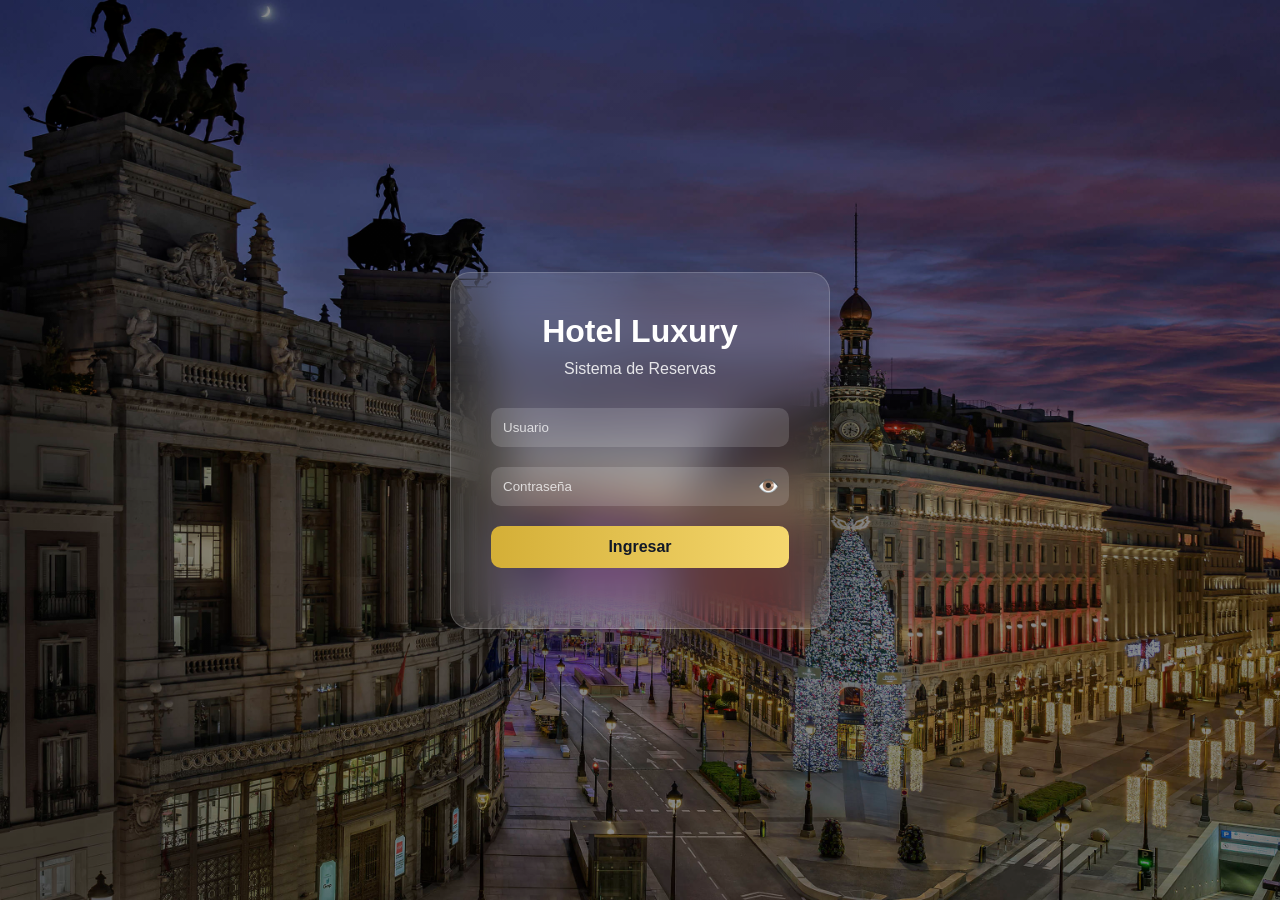
<file: index.html>
<!DOCTYPE html>
<html lang="es">
<head>
  <meta charset="UTF-8">
  <meta name="viewport" content="width=device-width, initial-scale=1.0">
  <title>Hotel Luxury - Login</title>

  <link rel="stylesheet" href="css/login.css">
</head>
<body>

  <div class="login-container">
    
    <div class="login-box">

      <h1>Hotel Luxury</h1>
      <p>Sistema de Reservas</p>

      <input type="text" id="usuario" placeholder="Usuario">
      <div class="password-container">
      <input type="password" id="password" placeholder="Contraseña">
      <span class="toggle-password" onclick="togglePassword()">👁️</span>
    </div>
      <button onclick="iniciarSesion()">Ingresar</button>

      <p id="mensaje"></p>

    </div>

  </div>

  <script src="js/login.js"></script>

</body>
</html>
</file>
<file: css/login.css>
* {
  margin: 0;
  padding: 0;
  box-sizing: border-box;
  font-family: Arial, sans-serif;
}

body {
  height: 100vh;
  display: flex;
  justify-content: center;
  align-items: center;

  background:
    linear-gradient(rgba(0, 0, 0, 0.45), rgba(0, 0, 0, 0.45)),
    url('../img/fondo-login.jpg') center center / cover no-repeat;
}

.login-box {
  width: 380px;
  padding: 40px;
  border-radius: 20px;

  background: rgba(255, 255, 255, 0.10);
  backdrop-filter: blur(20px);
  -webkit-backdrop-filter: blur(20px);

  border: 1px solid rgba(255, 255, 255, 0.18);

  box-shadow: 0 20px 50px rgba(0, 0, 0, 0.4);

  text-align: center;
  color: white;
}

.login-box h1 {
  margin-bottom: 10px;
  font-size: 32px;
}

.login-box p {
  margin-bottom: 20px;
  color: rgba(255, 255, 255, 0.85);
}

input {
  width: 100%;
  padding: 12px;
  margin: 10px 0;
  border: none;
  outline: none;
  border-radius: 10px;

  background: rgba(255, 255, 255, 0.15);
  color: white;
}

input::placeholder {
  color: rgba(255, 255, 255, 0.75);
}

button {
  width: 100%;
  padding: 12px;
  margin-top: 10px;
  border: none;
  border-radius: 10px;

  background: linear-gradient(90deg, #d4af37, #f5d76e);
  color: #111827;
  font-size: 16px;
  font-weight: bold;
  cursor: pointer;

  transition: 0.3s;
}

button:hover {
  transform: scale(1.03);
  box-shadow: 0 10px 25px rgba(212, 175, 55, 0.35);
}

#mensaje {
  margin-top: 15px;
  color: #fca5a5;
}
.password-container {
  position: relative;
  width: 100%;
}

.password-container input {
  width: 100%;
  padding-right: 40px;
}

.toggle-password {
  position: absolute;
  right: 10px;
  top: 50%;
  transform: translateY(-50%);
  cursor: pointer;
  user-select: none;
  font-size: 18px;
}
</file>
<file: css/dashboard.css>
* {
  margin: 0;
  padding: 0;
  box-sizing: border-box;
}

:root {
  --primary: #3a2a12;
  --primary-2: #5a3d1a;
  --gold: #d4af37;
  --gold-light: #f7d774;
  --white: #ffffff;
  --text: #0f172a;
  --muted: #64748b;
  --shadow: 0 20px 50px rgba(15, 23, 42, 0.08);
}

body {
  font-family: 'Poppins', sans-serif;
  display: flex;
  min-height: 100vh;
  background:
    radial-gradient(circle at top right, rgba(212, 175, 55, 0.08), transparent 35%),
    radial-gradient(circle at bottom left, rgba(120, 84, 32, 0.06), transparent 30%),
    linear-gradient(135deg, #fdfbf7 0%, #f8f3e8 45%, #efe5cf 100%);
  color: var(--text);
}

/* =========================================================
   SIDEBAR PREMIUM
========================================================= */
.sidebar {
  width: 320px;
  min-height: 100vh;
  background:
    radial-gradient(circle at top left, rgba(247, 215, 116, 0.08), transparent 35%),
    linear-gradient(180deg, #1a1208 0%, #2b1d0e 45%, #4a3317 100%);
  padding: 32px 22px;
  display: flex;
  flex-direction: column;
  justify-content: space-between;
  color: #ffffff;
  box-shadow:
    12px 0 40px rgba(0, 0, 0, 0.18),
    inset -1px 0 0 rgba(255, 255, 255, 0.05);
  position: relative;
}

.sidebar::before {
  content: "";
  position: absolute;
  top: 0;
  left: 0;
  right: 0;
  height: 1px;
  background: linear-gradient(90deg, transparent, rgba(212, 175, 55, 0.6), transparent);
}

/* HEADER */
.sidebar-header {
  text-align: center;
}

.sidebar-logo {
  width: 130px;
  height: 130px;
  object-fit: contain;
  margin-bottom: 14px;
  filter: drop-shadow(0 8px 18px rgba(212, 175, 55, 0.25));
}

.sidebar-header h2 {
  font-size: 2.1rem;
  font-weight: 800;
  margin-bottom: 6px;
  color: #ffffff;
  letter-spacing: -0.5px;
}

.sidebar-header p {
  font-size: 0.9rem;
  color: rgba(255, 255, 255, 0.72);
  margin-bottom: 28px;
}

/* Separador dorado */
.sidebar-header::after {
  content: "";
  display: block;
  width: 70px;
  height: 2px;
  margin: 0 auto 8px;
  background: linear-gradient(90deg, transparent, var(--gold), transparent);
}

/* MENÚ */
.sidebar-menu {
  margin-top: 10px;
}

.sidebar-menu a {
  display: flex;
  align-items: center;
  gap: 14px;
  padding: 15px 18px;
  margin-bottom: 10px;
  border-radius: 18px;
  text-decoration: none;
  color: rgba(255, 255, 255, 0.88);
  font-size: 1.02rem;
  font-weight: 600;
  transition: all 0.3s ease;
  position: relative;
  overflow: hidden;
}

.sidebar-menu a i {
  width: 42px;
  height: 42px;
  display: flex;
  align-items: center;
  justify-content: center;
  font-size: 1.2rem;
  border-radius: 12px;
  background: rgba(255, 255, 255, 0.06);
  border: 1px solid rgba(255, 255, 255, 0.05);
  transition: all 0.3s ease;
}

.sidebar-menu a::before {
  content: "";
  position: absolute;
  left: 0;
  top: 18%;
  width: 4px;
  height: 64%;
  border-radius: 0 8px 8px 0;
  background: linear-gradient(180deg, var(--gold), var(--gold-light));
  transform: scaleY(0);
  transition: transform 0.3s ease;
}

.sidebar-menu a:hover {
  background: rgba(255, 255, 255, 0.07);
  color: #ffffff;
  transform: translateX(5px);
}

.sidebar-menu a:hover::before {
  transform: scaleY(1);
}

.sidebar-menu a:hover i {
  background: rgba(212, 175, 55, 0.12);
  color: var(--gold-light);
}

.sidebar-menu a.active {
  background: linear-gradient(
    135deg,
    rgba(255, 255, 255, 0.14),
    rgba(255, 255, 255, 0.06)
  );
  box-shadow:
    0 10px 25px rgba(0, 0, 0, 0.18),
    inset 0 1px 0 rgba(255, 255, 255, 0.06);
}

.sidebar-menu a.active::before {
  transform: scaleY(1);
}

.sidebar-menu a.active i {
  background: linear-gradient(135deg, var(--gold), var(--gold-light));
  color: #111827;
  border: none;
}

/* FOOTER */
.sidebar-footer {
  margin-top: 28px;
}

.sidebar-footer-text {
  text-align: center;
  font-size: 0.75rem;
  font-weight: 600;
  letter-spacing: 2px;
  text-transform: uppercase;
  color: rgba(255, 255, 255, 0.72);
  margin-bottom: 12px;
}

.sidebar-image {
  width: 100%;
  height: 165px;
  object-fit: cover;
  border-radius: 22px;
  display: block;
  border: 1px solid rgba(255, 255, 255, 0.08);
  box-shadow:
    0 16px 30px rgba(0, 0, 0, 0.28),
    inset 0 1px 0 rgba(255, 255, 255, 0.06);
  transition: all 0.35s ease;
}

.sidebar-image:hover {
  transform: scale(1.02);
}

/* =========================================================
   MAIN CONTENT
========================================================= */
.main-content {
  flex: 1;
  padding: 40px;
}

/* TOPBAR */
.topbar {
  margin-bottom: 35px;
}

.topbar h1 {
  font-size: 42px;
  font-weight: 800;
  margin-bottom: 8px;
}

.topbar p {
  color: var(--muted);
  margin: 0;
}

.user-box {
  background: white;
  border-radius: 18px;
  padding: 12px 18px;
  display: flex;
  align-items: center;
  gap: 12px;
  box-shadow: var(--shadow);
}

.user-box i {
  font-size: 34px;
  color: var(--primary-2);
}

.user-box small {
  display: block;
  color: var(--muted);
}

/* =========================================================
   TARJETAS DE ESTADÍSTICAS
========================================================= */
.stat-card {
  background: white;
  border-radius: 24px;
  padding: 28px;
  box-shadow: var(--shadow);
  display: flex;
  align-items: center;
  gap: 20px;
  transition: all 0.3s ease;
  height: 100%;
}

.stat-card:hover {
  transform: translateY(-8px);
  box-shadow: 0 25px 60px rgba(15, 23, 42, 0.12);
}

.stat-icon {
  width: 60px;
  height: 60px;
  border-radius: 18px;
  display: flex;
  align-items: center;
  justify-content: center;
  font-size: 26px;
  color: white;
}

.stat-card h6 {
  color: var(--muted);
  margin-bottom: 5px;
  font-weight: 600;
}

.stat-card h3 {
  font-size: 28px;
  font-weight: 700;
  margin: 0;
}

.stat-blue .stat-icon {
  background: linear-gradient(135deg, #3b82f6, #60a5fa);
}

.stat-purple .stat-icon {
  background: linear-gradient(135deg, #8b5cf6, #a78bfa);
}

.stat-green .stat-icon {
  background: linear-gradient(135deg, #10b981, #34d399);
}

.stat-gold .stat-icon {
  background: linear-gradient(135deg, var(--gold), var(--gold-light));
  color: #111827;
}

/* =========================================================
   HERO SECTION
========================================================= */
.hero-section {
  background: white;
  border-radius: 30px;
  padding: 50px;
  box-shadow: var(--shadow);
}

.badge-luxury {
  display: inline-block;
  background: rgba(212, 175, 55, 0.15);
  border: 1px solid rgba(212, 175, 55, 0.35);
  color: #b88a00;
  padding: 8px 16px;
  border-radius: 999px;
  font-size: 12px;
  font-weight: 600;
  margin-bottom: 18px;
}

.hero-section h2 {
  font-size: 42px;
  font-weight: 800;
  margin-bottom: 18px;
}

.hero-section p {
  color: var(--muted);
  line-height: 1.9;
  margin-bottom: 30px;
  font-size: 16px;
}

.btn-luxury {
  background: linear-gradient(90deg, #c89b3c, #f7d774);
  border: none;
  color: #111827;
  font-weight: 700;
  padding: 14px 28px;
  border-radius: 14px;
  box-shadow: 0 10px 25px rgba(212, 175, 55, 0.3);
  transition: all 0.3s ease;
}

.btn-luxury:hover {
  color: #111827;
  transform: translateY(-2px);
}

.hero-img {
  width: 100%;
  height: 380px;
  object-fit: cover;
  border-radius: 24px;
  box-shadow: 0 20px 40px rgba(0, 0, 0, 0.15);
}

/* =========================================================
   RESPONSIVE
========================================================= */
@media (max-width: 991px) {
  body {
    flex-direction: column;
  }

  .sidebar {
    width: 100%;
    min-height: auto;
  }

  .main-content {
    padding: 20px;
  }

  .topbar h1 {
    font-size: 30px;
  }

  .hero-section {
    padding: 30px;
  }

  .hero-section h2 {
    font-size: 30px;
  }

  .hero-img {
    height: 250px;
  }

  .sidebar-image {
    height: 180px;
  }
}
</file>
<file: css/reservas.css>
* {
  margin: 0;
  padding: 0;
  box-sizing: border-box;
}

:root {
  --primary: #3a2a12;
  --primary-light: #5a3d1a;
  --gold: #d4af37;
  --gold-light: #f7e7a1;
  --bg: #f5f1e8;
  --text: #1f2937;
  --muted: #6b7280;
  --border: #e5e7eb;
  --white: #ffffff;
  --shadow: 0 20px 50px rgba(15, 23, 42, 0.08);
}

/* =========================================================
   BODY
========================================================= */
body {
  font-family: 'Poppins', sans-serif;
  background:
    radial-gradient(circle at top right, rgba(212, 175, 55, 0.08), transparent 35%),
    radial-gradient(circle at bottom left, rgba(120, 84, 32, 0.06), transparent 30%),
    linear-gradient(135deg, #fdfbf7 0%, #f8f3e8 45%, #efe5cf 100%);
  min-height: 100vh;
  display: flex;
  color: var(--text);
}

/* =========================================================
   SIDEBAR PREMIUM
========================================================= */
.sidebar {
  width: 320px;
  min-height: 100vh;
  background:
    radial-gradient(circle at top left, rgba(247, 215, 116, 0.08), transparent 35%),
    linear-gradient(180deg, #1a1208 0%, #2b1d0e 45%, #4a3317 100%);
  color: #ffffff;
  padding: 32px 22px;
  display: flex;
  flex-direction: column;
  justify-content: space-between;
  box-shadow:
    12px 0 40px rgba(0, 0, 0, 0.18),
    inset -1px 0 0 rgba(255, 255, 255, 0.05);
  position: relative;
}

.sidebar::before {
  content: "";
  position: absolute;
  top: 0;
  left: 0;
  right: 0;
  height: 1px;
  background: linear-gradient(
    90deg,
    transparent,
    rgba(212, 175, 55, 0.7),
    transparent
  );
}

/* ===== HEADER ===== */
.sidebar-header {
  text-align: center;
}

.sidebar-logo {
  width: 130px;
  height: 130px;
  object-fit: contain;
  margin-bottom: 14px;
  filter: drop-shadow(0 8px 18px rgba(212, 175, 55, 0.25));
}

.sidebar-header h2 {
  font-size: 2rem;
  font-weight: 800;
  margin-bottom: 6px;
  color: #ffffff;
  letter-spacing: -0.5px;
}

.sidebar-header p {
  font-size: 0.9rem;
  color: rgba(255, 255, 255, 0.72);
  margin-bottom: 28px;
}

.sidebar-header::after {
  content: "";
  display: block;
  width: 70px;
  height: 2px;
  margin: 0 auto;
  background: linear-gradient(90deg, transparent, var(--gold), transparent);
}

/* ===== MENÚ ===== */
.sidebar-menu {
  margin-top: 16px;
}

.sidebar-menu a {
  display: flex;
  align-items: center;
  gap: 14px;
  padding: 15px 18px;
  margin-bottom: 10px;
  border-radius: 18px;
  text-decoration: none;
  color: rgba(255, 255, 255, 0.88);
  font-size: 1.02rem;
  font-weight: 600;
  transition: all 0.3s ease;
  position: relative;
  overflow: hidden;
}

.sidebar-menu a i {
  width: 42px;
  height: 42px;
  display: flex;
  align-items: center;
  justify-content: center;
  font-size: 1.2rem;
  border-radius: 12px;
  background: rgba(255, 255, 255, 0.06);
  border: 1px solid rgba(255, 255, 255, 0.05);
  transition: all 0.3s ease;
}

.sidebar-menu a::before {
  content: "";
  position: absolute;
  left: 0;
  top: 18%;
  width: 4px;
  height: 64%;
  border-radius: 0 8px 8px 0;
  background: linear-gradient(180deg, var(--gold), var(--gold-light));
  transform: scaleY(0);
  transition: transform 0.3s ease;
}

.sidebar-menu a:hover {
  background: rgba(255, 255, 255, 0.07);
  color: #ffffff;
  transform: translateX(5px);
}

.sidebar-menu a:hover::before {
  transform: scaleY(1);
}

.sidebar-menu a:hover i {
  background: rgba(212, 175, 55, 0.12);
  color: var(--gold-light);
}

.sidebar-menu a.active {
  background: linear-gradient(
    135deg,
    rgba(255, 255, 255, 0.14),
    rgba(255, 255, 255, 0.06)
  );
  box-shadow:
    0 10px 25px rgba(0, 0, 0, 0.18),
    inset 0 1px 0 rgba(255, 255, 255, 0.06);
}

.sidebar-menu a.active::before {
  transform: scaleY(1);
}

.sidebar-menu a.active i {
  background: linear-gradient(135deg, var(--gold), var(--gold-light));
  color: #111827;
  border: none;
}

/* ===== FOOTER ===== */
.sidebar-footer {
  margin-top: auto;
  padding-top: 28px;
}

.sidebar-footer-text {
  text-align: center;
  font-size: 0.75rem;
  font-weight: 600;
  letter-spacing: 2px;
  text-transform: uppercase;
  color: rgba(255, 255, 255, 0.72);
  margin-bottom: 12px;
}

.sidebar-image {
  width: 100%;
  height: 165px;
  object-fit: cover;
  object-position: center;
  display: block;
  border-radius: 22px;
  border: 1px solid rgba(255, 255, 255, 0.08);
  box-shadow:
    0 16px 30px rgba(0, 0, 0, 0.28),
    inset 0 1px 0 rgba(255, 255, 255, 0.06);
  transition: all 0.35s ease;
  opacity: 0.95;
}

.sidebar-image:hover {
  transform: scale(1.02);
}

/* =========================================================
   MAIN CONTENT
========================================================= */
.main-content {
  flex: 1;
  padding: 40px;
}

/* =========================================================
   HERO BANNER
========================================================= */
.hero-banner {
  position: relative;
  height: 250px;
  border-radius: 28px;
  overflow: hidden;
  margin-bottom: 30px;
  background: url("../img/hotel-banner.png") center center / cover no-repeat;
  box-shadow: var(--shadow);
}

.hero-overlay {
  position: absolute;
  inset: 0;
  background: linear-gradient(
    90deg,
    rgba(26, 18, 8, 0.9),
    rgba(26, 18, 8, 0.55)
  );
}

.hero-content {
  position: relative;
  z-index: 2;
  color: white;
  padding: 45px;
  max-width: 700px;
}

.badge-luxury {
  display: inline-block;
  background: rgba(212, 175, 55, 0.18);
  border: 1px solid rgba(212, 175, 55, 0.4);
  color: #f5d76e;
  padding: 8px 14px;
  border-radius: 999px;
  font-size: 12px;
  font-weight: 600;
  margin-bottom: 15px;
}

.hero-content h1 {
  font-size: 42px;
  font-weight: 800;
  margin-bottom: 12px;
}

.hero-content p {
  font-size: 16px;
  line-height: 1.7;
  color: rgba(255, 255, 255, 0.9);
}

/* =========================================================
   STATS
========================================================= */
.stats-grid {
  display: grid;
  grid-template-columns: repeat(auto-fit, minmax(220px, 1fr));
  gap: 20px;
  margin-bottom: 30px;
}

.stat-card {
  background: var(--white);
  border-radius: 24px;
  padding: 25px;
  box-shadow: var(--shadow);
  display: flex;
  align-items: center;
  gap: 18px;
  transition: all 0.3s ease;
}

.stat-card:hover {
  transform: translateY(-6px);
  box-shadow: 0 25px 60px rgba(15, 23, 42, 0.12);
}

.stat-card i {
  width: 60px;
  height: 60px;
  border-radius: 18px;
  display: flex;
  align-items: center;
  justify-content: center;
  font-size: 28px;
  background: linear-gradient(135deg, var(--gold), #f7d774);
  color: #111827;
}

.stat-card h3 {
  font-size: 26px;
  font-weight: 700;
  margin: 0;
}

.stat-card p {
  margin: 0;
  color: var(--muted);
  font-size: 14px;
}

/* =========================================================
   CARD CUSTOM
========================================================= */
.card-custom {
  background: var(--white);
  border-radius: 28px;
  box-shadow: var(--shadow);
  overflow: hidden;
}

.card-header-custom {
  padding: 24px 30px;
  border-bottom: 1px solid var(--border);
  background: linear-gradient(180deg, #ffffff, #faf8f2);
}

.card-header-custom h2 {
  font-size: 24px;
  font-weight: 700;
  margin: 0;
  display: flex;
  align-items: center;
  gap: 10px;
}

.card-header-custom i {
  color: var(--gold);
}

.card-body-custom {
  padding: 30px;
}

/* =========================================================
   FORMULARIOS
========================================================= */
.form-control,
.form-select {
  border-radius: 14px !important;
  border: 1px solid var(--border);
  padding: 14px 16px;
  box-shadow: none !important;
}

.form-control:focus,
.form-select:focus {
  border-color: var(--gold);
  box-shadow: 0 0 0 4px rgba(212, 175, 55, 0.12) !important;
}

label,
.form-label {
  font-weight: 600;
  margin-bottom: 8px;
  color: #374151;
}

/* =========================================================
   BOTONES
========================================================= */
.actions {
  display: flex;
  flex-wrap: wrap;
  gap: 12px;
}

.btn {
  border-radius: 14px;
  padding: 12px 22px;
  font-weight: 600;
}

.btn-gold {
  background: linear-gradient(90deg, #c89b3c, #f7d774);
  border: none;
  color: #111827;
  box-shadow: 0 10px 25px rgba(212, 175, 55, 0.25);
  transition: all 0.3s ease;
}

.btn-gold:hover {
  transform: translateY(-2px);
  color: #111827;
}

/* =========================================================
   RESULTADO
========================================================= */
#resultado {
  overflow-x: auto;
}

#resultado table {
  width: 100%;
  border-collapse: collapse;
}

#resultado th,
#resultado td {
  padding: 14px;
  border-bottom: 1px solid #e5e7eb;
  text-align: left;
}

#resultado th {
  background: #faf8f2;
  color: #6b7280;
  font-size: 14px;
  font-weight: 600;
}

#resultado tr:hover {
  background: #fcfbf7;
}

/* =========================================================
   RESPONSIVE
========================================================= */
@media (max-width: 991px) {
  body {
    flex-direction: column;
  }

  .sidebar {
    width: 100%;
    min-height: auto;
  }

  .main-content {
    padding: 20px;
  }

  .hero-content {
    padding: 30px;
  }

  .hero-content h1 {
    font-size: 30px;
  }

  .card-body-custom {
    padding: 20px;
  }

  .actions {
    flex-direction: column;
  }

  .actions .btn {
    width: 100%;
  }

  .sidebar-image {
    height: 180px;
  }
}
</file>
